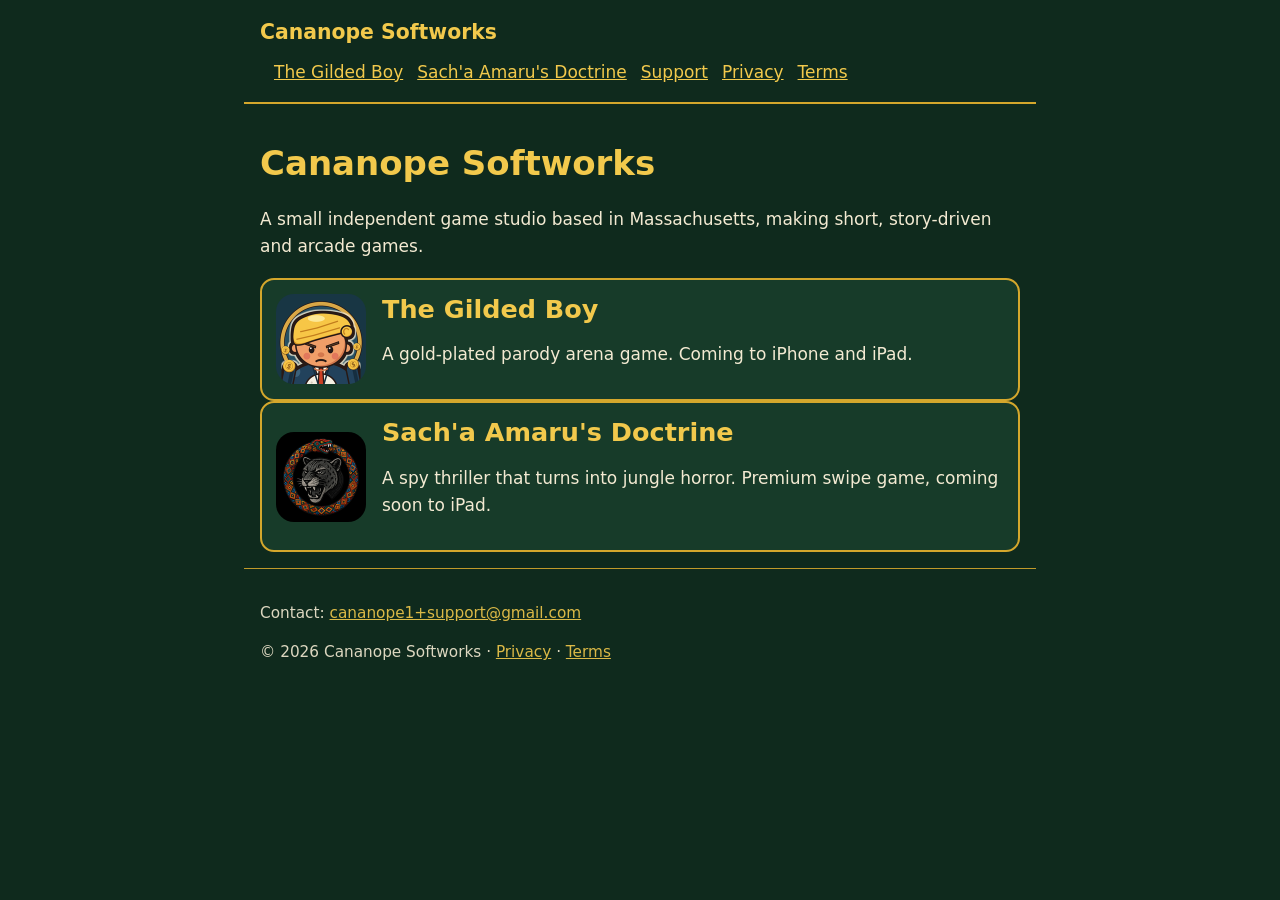
<file: index.html>
<!doctype html><html lang="en"><head><meta charset="utf-8"><meta name="viewport" content="width=device-width,initial-scale=1"><title>Home | Cananope Softworks</title><link rel="stylesheet" href="style.css"></head><body>
<header><a class="brand" href="index.html">Cananope Softworks</a><nav><a href="the-gilded-boy.html">The Gilded Boy</a><a href="sachaamaru.html">Sach'a Amaru's Doctrine</a><a href="support.html">Support</a><a href="privacy.html">Privacy</a><a href="terms.html">Terms</a></nav></header>
<main><h1>Cananope Softworks</h1><p>A small independent game studio based in Massachusetts, making short, story-driven and arcade games.</p>
<a class="card" href="the-gilded-boy.html"><img src="img/icon.png" alt="The Gilded Boy icon" width="90" height="90"><div><h2>The Gilded Boy</h2><p>A gold-plated parody arena game. Coming to iPhone and iPad.</p></div></a>
<a class="card" href="sachaamaru.html"><img src="img/sachaamaru-icon.png" alt="Sach'a Amaru's Doctrine icon" width="90" height="90"><div><h2>Sach'a Amaru's Doctrine</h2><p>A spy thriller that turns into jungle horror. Premium swipe game, coming soon to iPad.</p></div></a></main>
<footer><p>Contact: <a href="mailto:cananope1+support@gmail.com">cananope1+support@gmail.com</a></p><p>&copy; 2026 Cananope Softworks &middot; <a href="privacy.html">Privacy</a> &middot; <a href="terms.html">Terms</a></p></footer></body></html>
</file>
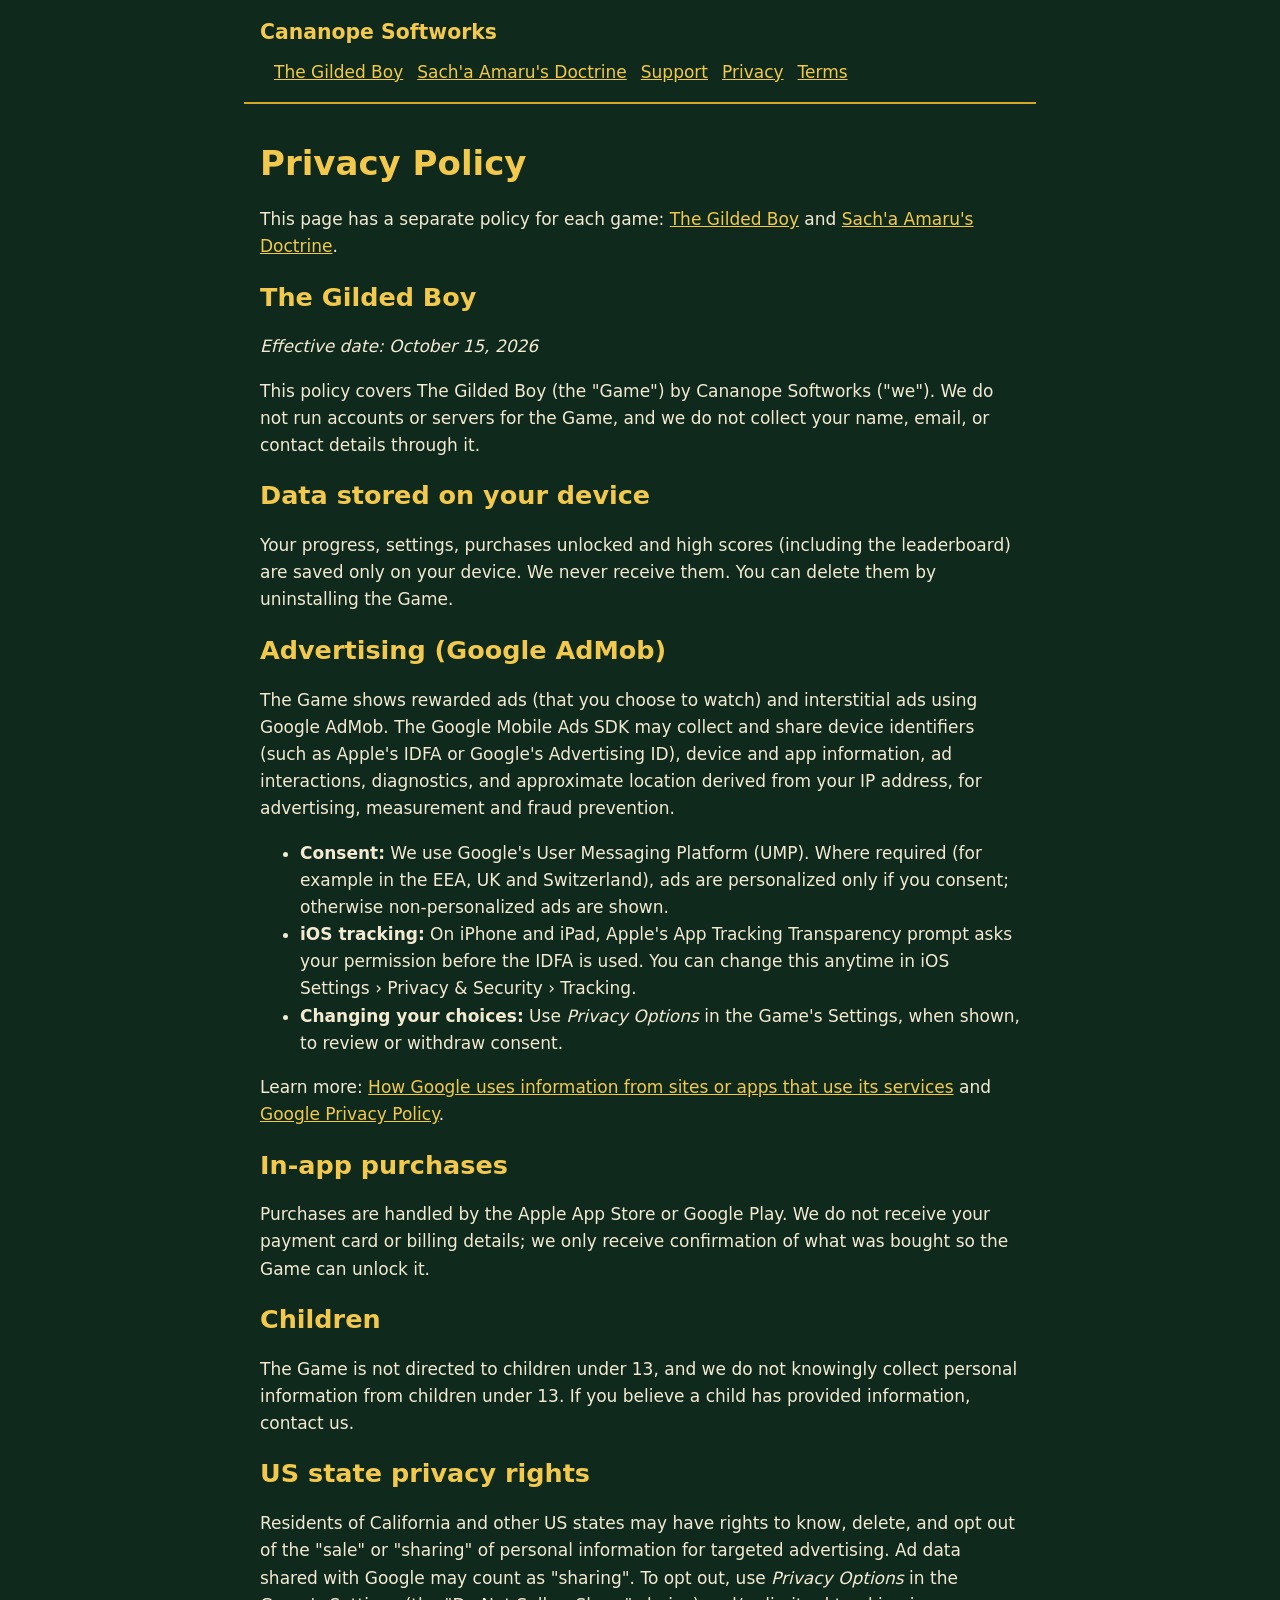
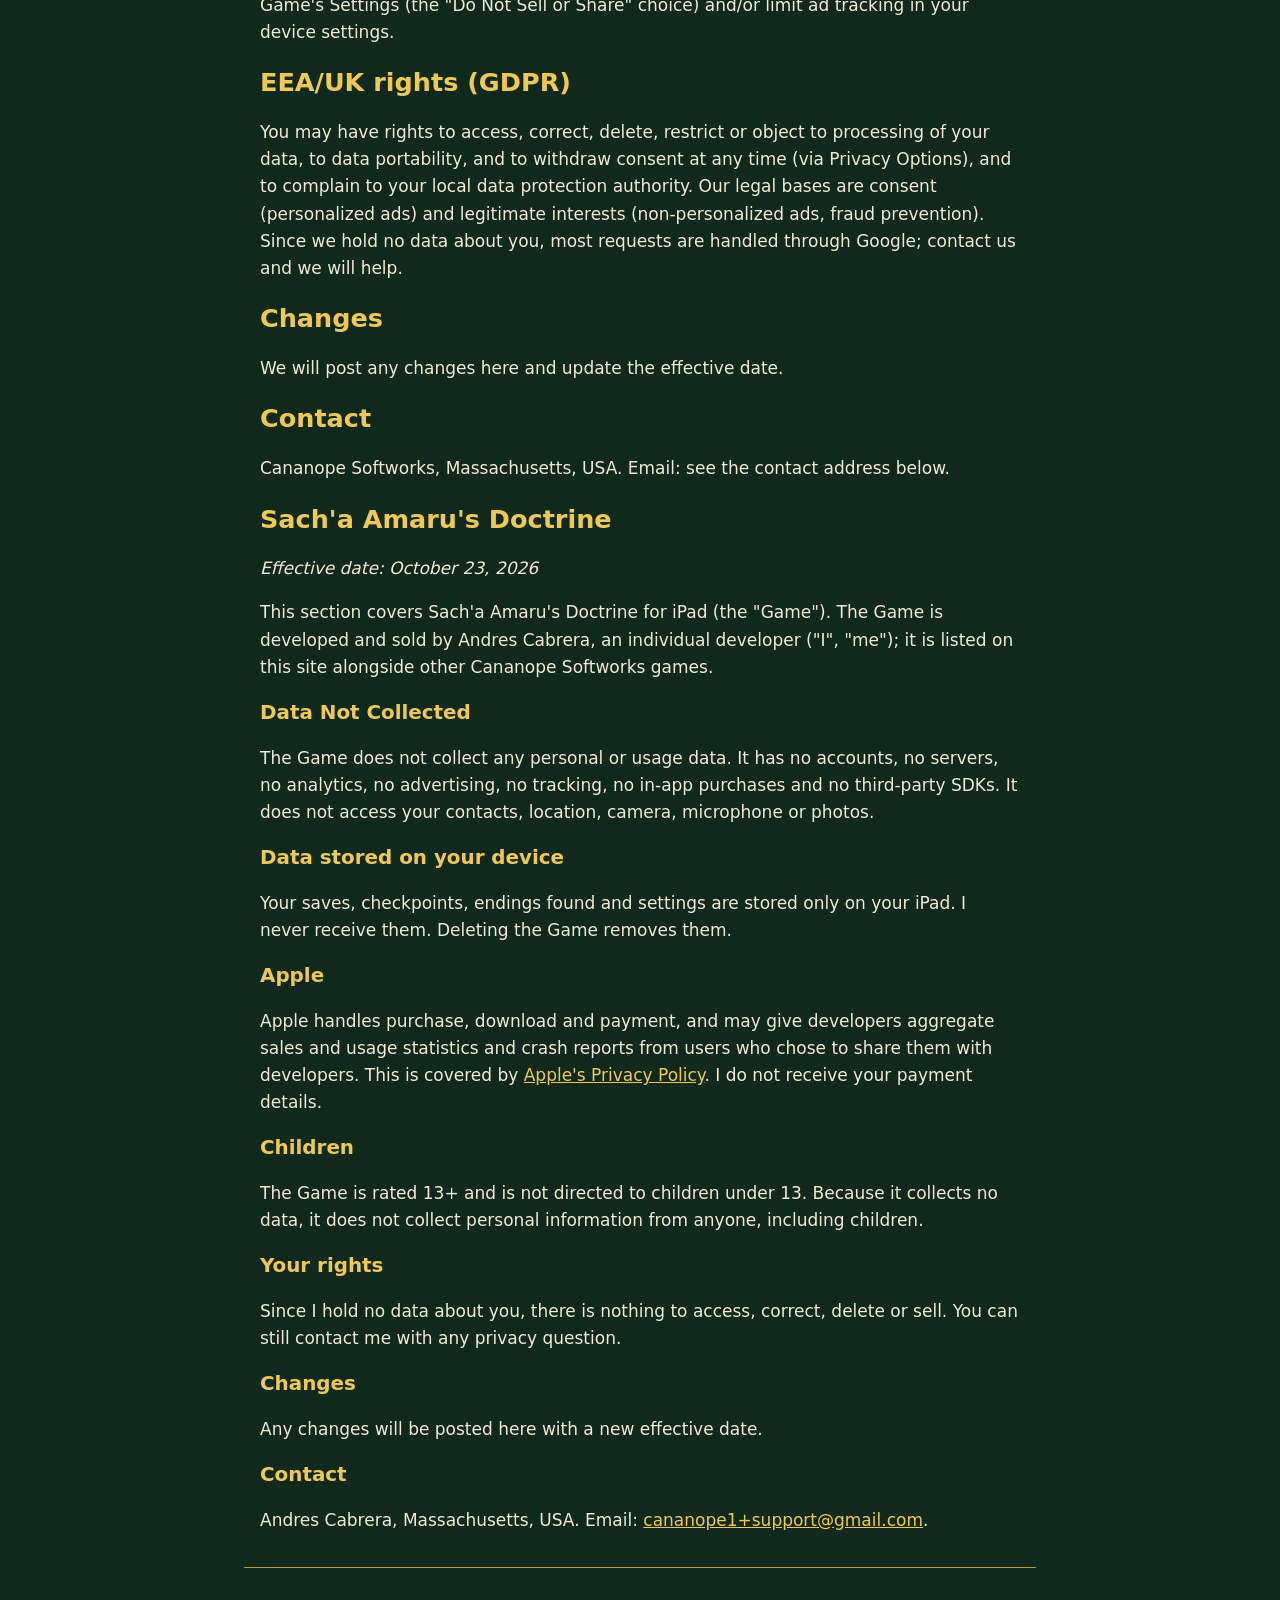
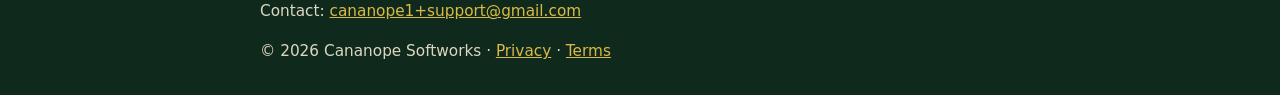
<file: privacy.html>
<!doctype html><html lang="en"><head><meta charset="utf-8"><meta name="viewport" content="width=device-width,initial-scale=1"><title>Privacy Policy | Cananope Softworks</title><link rel="stylesheet" href="style.css"></head><body>
<header><a class="brand" href="index.html">Cananope Softworks</a><nav><a href="the-gilded-boy.html">The Gilded Boy</a><a href="sachaamaru.html">Sach'a Amaru's Doctrine</a><a href="support.html">Support</a><a href="privacy.html">Privacy</a><a href="terms.html">Terms</a></nav></header>
<main><h1>Privacy Policy</h1><p>This page has a separate policy for each game: <a href="#the-gilded-boy">The Gilded Boy</a> and <a href="#sachaamaru">Sach'a Amaru's Doctrine</a>.</p>
<section id="the-gilded-boy"><h2>The Gilded Boy</h2><p><em>Effective date: October 15, 2026</em></p>
<p>This policy covers The Gilded Boy (the "Game") by Cananope Softworks ("we"). We do not run accounts or servers for the Game, and we do not collect your name, email, or contact details through it.</p>
<h2>Data stored on your device</h2><p>Your progress, settings, purchases unlocked and high scores (including the leaderboard) are saved only on your device. We never receive them. You can delete them by uninstalling the Game.</p>
<h2>Advertising (Google AdMob)</h2><p>The Game shows rewarded ads (that you choose to watch) and interstitial ads using Google AdMob. The Google Mobile Ads SDK may collect and share device identifiers (such as Apple's IDFA or Google's Advertising ID), device and app information, ad interactions, diagnostics, and approximate location derived from your IP address, for advertising, measurement and fraud prevention.</p>
<ul><li><strong>Consent:</strong> We use Google's User Messaging Platform (UMP). Where required (for example in the EEA, UK and Switzerland), ads are personalized only if you consent; otherwise non-personalized ads are shown.</li>
<li><strong>iOS tracking:</strong> On iPhone and iPad, Apple's App Tracking Transparency prompt asks your permission before the IDFA is used. You can change this anytime in iOS Settings &rsaquo; Privacy &amp; Security &rsaquo; Tracking.</li>
<li><strong>Changing your choices:</strong> Use <em>Privacy Options</em> in the Game's Settings, when shown, to review or withdraw consent.</li></ul>
<p>Learn more: <a href="https://policies.google.com/technologies/partner-sites">How Google uses information from sites or apps that use its services</a> and <a href="https://policies.google.com/privacy">Google Privacy Policy</a>.</p>
<h2>In-app purchases</h2><p>Purchases are handled by the Apple App Store or Google Play. We do not receive your payment card or billing details; we only receive confirmation of what was bought so the Game can unlock it.</p>
<h2>Children</h2><p>The Game is not directed to children under 13, and we do not knowingly collect personal information from children under 13. If you believe a child has provided information, contact us.</p>
<h2>US state privacy rights</h2><p>Residents of California and other US states may have rights to know, delete, and opt out of the "sale" or "sharing" of personal information for targeted advertising. Ad data shared with Google may count as "sharing". To opt out, use <em>Privacy Options</em> in the Game's Settings (the "Do Not Sell or Share" choice) and/or limit ad tracking in your device settings.</p>
<h2>EEA/UK rights (GDPR)</h2><p>You may have rights to access, correct, delete, restrict or object to processing of your data, to data portability, and to withdraw consent at any time (via Privacy Options), and to complain to your local data protection authority. Our legal bases are consent (personalized ads) and legitimate interests (non-personalized ads, fraud prevention). Since we hold no data about you, most requests are handled through Google; contact us and we will help.</p>
<h2>Changes</h2><p>We will post any changes here and update the effective date.</p>
<h2>Contact</h2><p>Cananope Softworks, Massachusetts, USA. Email: see the contact address below.</p></section>
<section id="sachaamaru"><h2>Sach'a Amaru's Doctrine</h2><p><em>Effective date: October 23, 2026</em></p>
<p>This section covers Sach'a Amaru's Doctrine for iPad (the "Game"). The Game is developed and sold by Andres Cabrera, an individual developer ("I", "me"); it is listed on this site alongside other Cananope Softworks games.</p>
<h3>Data Not Collected</h3><p>The Game does not collect any personal or usage data. It has no accounts, no servers, no analytics, no advertising, no tracking, no in-app purchases and no third-party SDKs. It does not access your contacts, location, camera, microphone or photos.</p>
<h3>Data stored on your device</h3><p>Your saves, checkpoints, endings found and settings are stored only on your iPad. I never receive them. Deleting the Game removes them.</p>
<h3>Apple</h3><p>Apple handles purchase, download and payment, and may give developers aggregate sales and usage statistics and crash reports from users who chose to share them with developers. This is covered by <a href="https://www.apple.com/legal/privacy/">Apple's Privacy Policy</a>. I do not receive your payment details.</p>
<h3>Children</h3><p>The Game is rated 13+ and is not directed to children under 13. Because it collects no data, it does not collect personal information from anyone, including children.</p>
<h3>Your rights</h3><p>Since I hold no data about you, there is nothing to access, correct, delete or sell. You can still contact me with any privacy question.</p>
<h3>Changes</h3><p>Any changes will be posted here with a new effective date.</p>
<h3>Contact</h3><p>Andres Cabrera, Massachusetts, USA. Email: <a href="mailto:cananope1+support@gmail.com">cananope1+support@gmail.com</a>.</p></section></main>
<footer><p>Contact: <a href="mailto:cananope1+support@gmail.com">cananope1+support@gmail.com</a></p><p>&copy; 2026 Cananope Softworks &middot; <a href="privacy.html">Privacy</a> &middot; <a href="terms.html">Terms</a></p></footer></body></html>
</file>
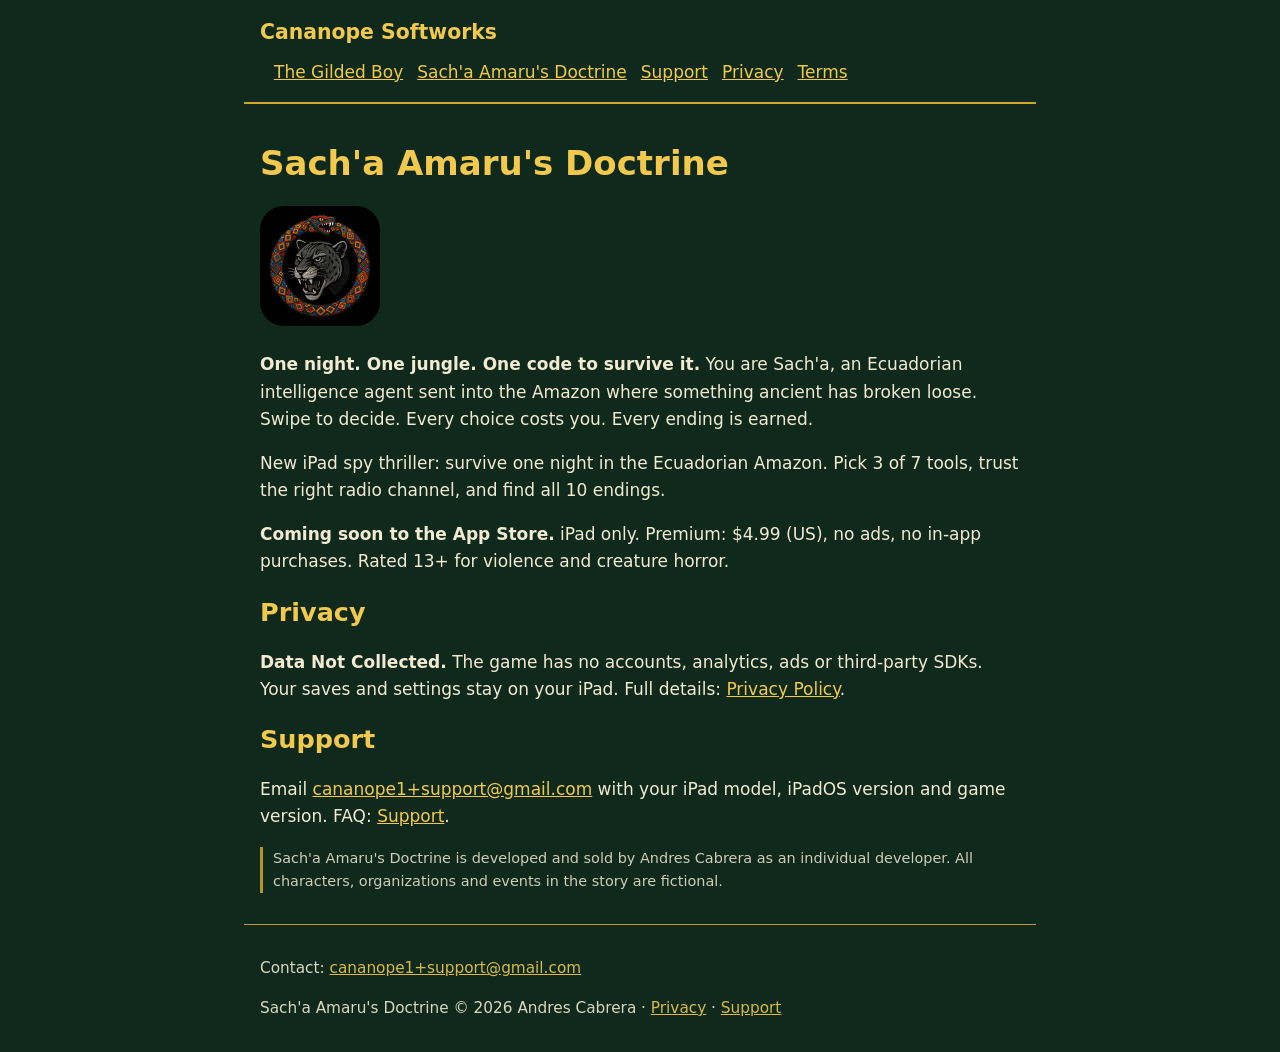
<file: sachaamaru.html>
<!doctype html><html lang="en"><head><meta charset="utf-8"><meta name="viewport" content="width=device-width,initial-scale=1"><title>Sach'a Amaru's Doctrine | Cananope Softworks</title><link rel="stylesheet" href="style.css"></head><body>
<header><a class="brand" href="index.html">Cananope Softworks</a><nav><a href="the-gilded-boy.html">The Gilded Boy</a><a href="sachaamaru.html">Sach'a Amaru's Doctrine</a><a href="support.html">Support</a><a href="privacy.html">Privacy</a><a href="terms.html">Terms</a></nav></header>
<main id="top"><h1>Sach'a Amaru's Doctrine</h1><img src="img/sachaamaru-icon.png" alt="Sach'a Amaru's Doctrine icon" width="120" height="120" style="border-radius:24px">
<p><strong>One night. One jungle. One code to survive it.</strong> You are Sach'a, an Ecuadorian intelligence agent sent into the Amazon where something ancient has broken loose. Swipe to decide. Every choice costs you. Every ending is earned.</p>
<p>New iPad spy thriller: survive one night in the Ecuadorian Amazon. Pick 3 of 7 tools, trust the right radio channel, and find all 10 endings.</p>
<p><strong>Coming soon to the App Store.</strong> iPad only. Premium: $4.99 (US), no ads, no in-app purchases. Rated 13+ for violence and creature horror.</p>
<h2 id="privacy">Privacy</h2><p><strong>Data Not Collected.</strong> The game has no accounts, analytics, ads or third-party SDKs. Your saves and settings stay on your iPad. Full details: <a href="privacy.html#sachaamaru">Privacy Policy</a>.</p>
<h2 id="support">Support</h2><p>Email <a href="mailto:cananope1+support@gmail.com">cananope1+support@gmail.com</a> with your iPad model, iPadOS version and game version. FAQ: <a href="support.html#sachaamaru">Support</a>.</p>
<p class="note">Sach'a Amaru's Doctrine is developed and sold by Andres Cabrera as an individual developer. All characters, organizations and events in the story are fictional.</p></main>
<footer><p>Contact: <a href="mailto:cananope1+support@gmail.com">cananope1+support@gmail.com</a></p><p>Sach'a Amaru's Doctrine &copy; 2026 Andres Cabrera &middot; <a href="privacy.html#sachaamaru">Privacy</a> &middot; <a href="support.html#sachaamaru">Support</a></p></footer></body></html>
</file>
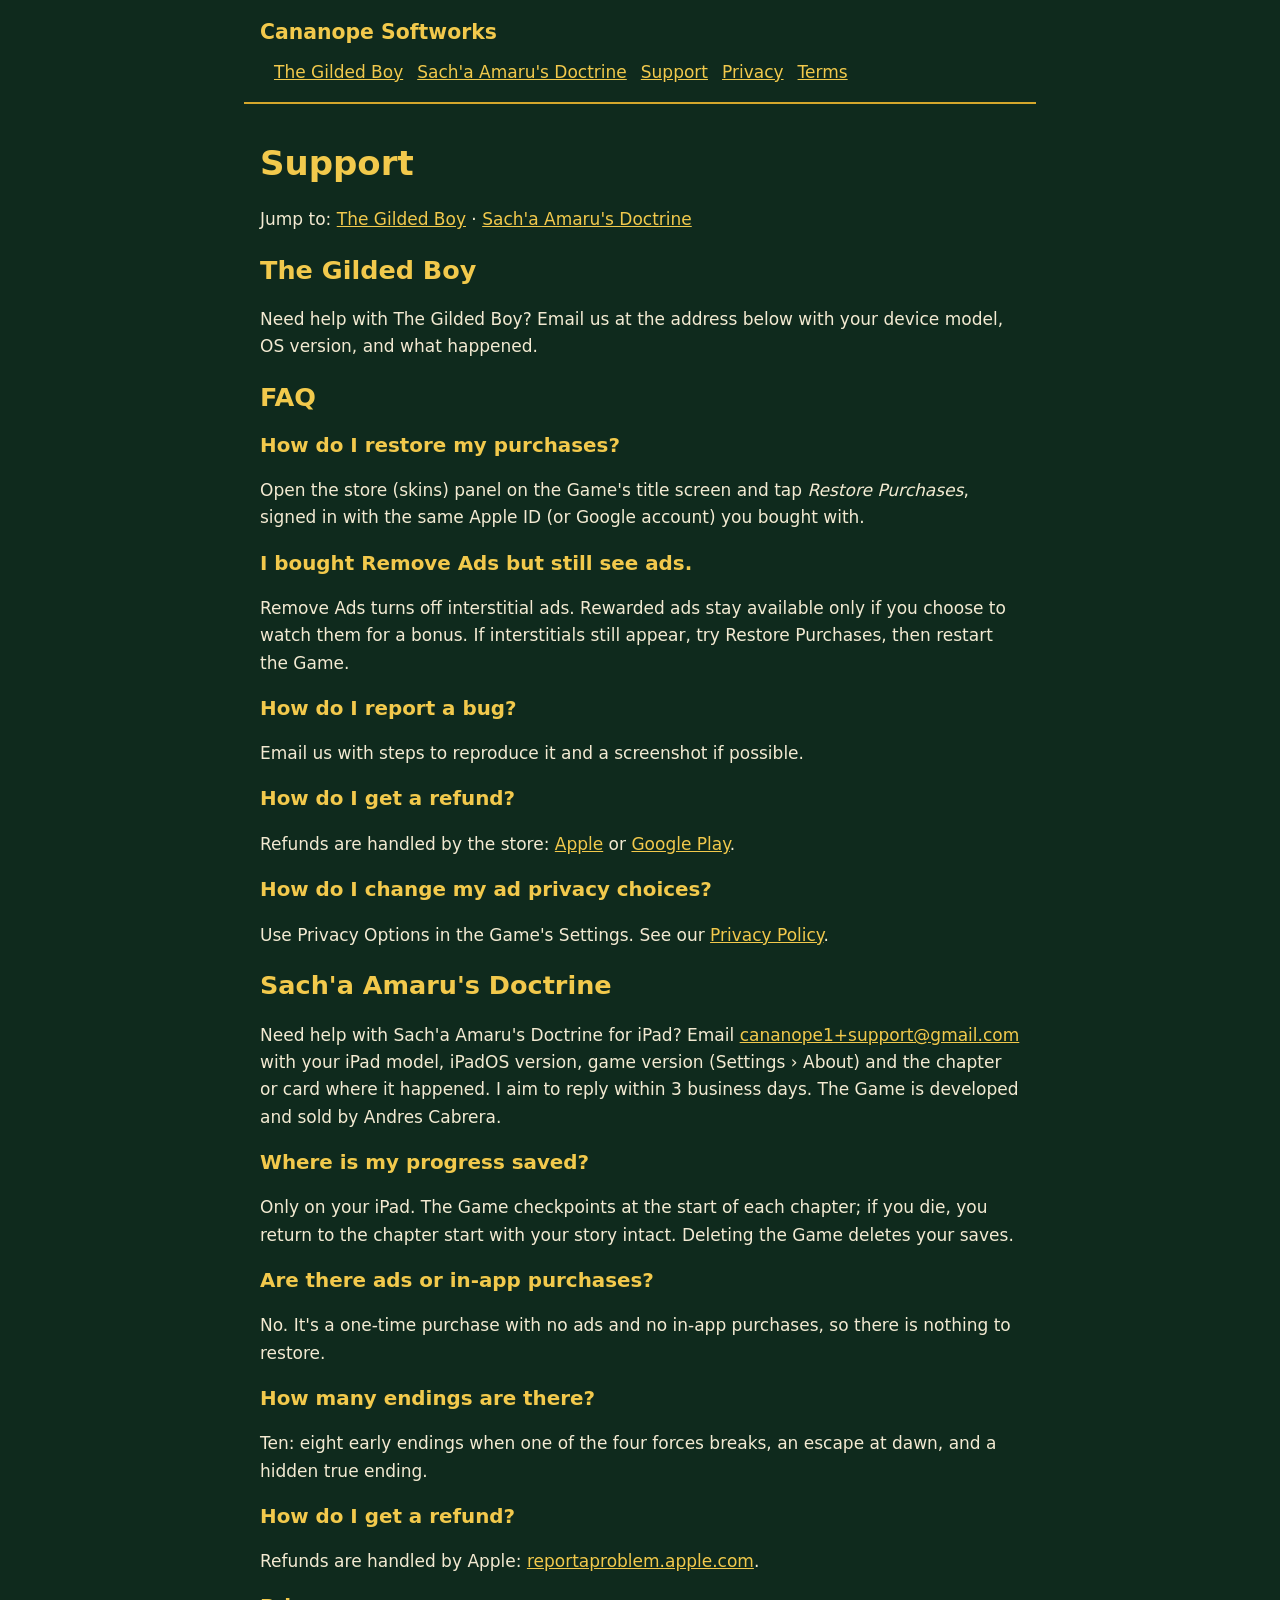
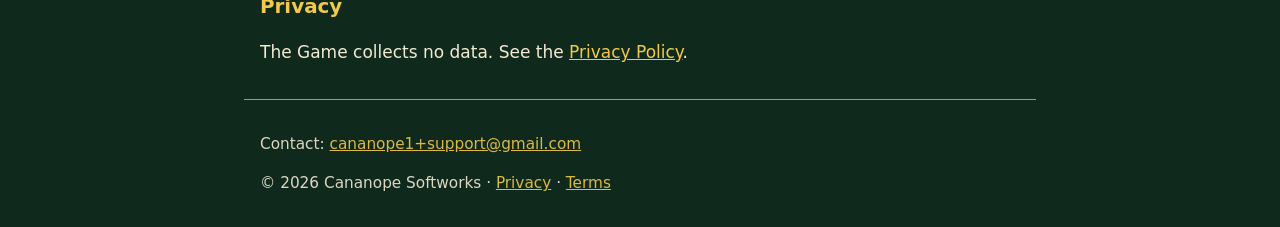
<file: support.html>
<!doctype html><html lang="en"><head><meta charset="utf-8"><meta name="viewport" content="width=device-width,initial-scale=1"><title>Support | Cananope Softworks</title><link rel="stylesheet" href="style.css"></head><body>
<header><a class="brand" href="index.html">Cananope Softworks</a><nav><a href="the-gilded-boy.html">The Gilded Boy</a><a href="sachaamaru.html">Sach'a Amaru's Doctrine</a><a href="support.html">Support</a><a href="privacy.html">Privacy</a><a href="terms.html">Terms</a></nav></header>
<main><h1>Support</h1><p>Jump to: <a href="#the-gilded-boy">The Gilded Boy</a> &middot; <a href="#sachaamaru">Sach'a Amaru's Doctrine</a></p>
<section id="the-gilded-boy"><h2>The Gilded Boy</h2><p>Need help with The Gilded Boy? Email us at the address below with your device model, OS version, and what happened.</p>
<h2>FAQ</h2><h3>How do I restore my purchases?</h3><p>Open the store (skins) panel on the Game's title screen and tap <em>Restore Purchases</em>, signed in with the same Apple ID (or Google account) you bought with.</p>
<h3>I bought Remove Ads but still see ads.</h3><p>Remove Ads turns off interstitial ads. Rewarded ads stay available only if you choose to watch them for a bonus. If interstitials still appear, try Restore Purchases, then restart the Game.</p>
<h3>How do I report a bug?</h3><p>Email us with steps to reproduce it and a screenshot if possible.</p>
<h3>How do I get a refund?</h3><p>Refunds are handled by the store: <a href="https://reportaproblem.apple.com">Apple</a> or <a href="https://support.google.com/googleplay/answer/2479637">Google Play</a>.</p>
<h3>How do I change my ad privacy choices?</h3><p>Use Privacy Options in the Game's Settings. See our <a href="privacy.html#the-gilded-boy">Privacy Policy</a>.</p></section>
<section id="sachaamaru"><h2>Sach'a Amaru's Doctrine</h2><p>Need help with Sach'a Amaru's Doctrine for iPad? Email <a href="mailto:cananope1+support@gmail.com">cananope1+support@gmail.com</a> with your iPad model, iPadOS version, game version (Settings &rsaquo; About) and the chapter or card where it happened. I aim to reply within 3 business days. The Game is developed and sold by Andres Cabrera.</p>
<h3>Where is my progress saved?</h3><p>Only on your iPad. The Game checkpoints at the start of each chapter; if you die, you return to the chapter start with your story intact. Deleting the Game deletes your saves.</p>
<h3>Are there ads or in-app purchases?</h3><p>No. It's a one-time purchase with no ads and no in-app purchases, so there is nothing to restore.</p>
<h3>How many endings are there?</h3><p>Ten: eight early endings when one of the four forces breaks, an escape at dawn, and a hidden true ending.</p>
<h3>How do I get a refund?</h3><p>Refunds are handled by Apple: <a href="https://reportaproblem.apple.com">reportaproblem.apple.com</a>.</p>
<h3>Privacy</h3><p>The Game collects no data. See the <a href="privacy.html#sachaamaru">Privacy Policy</a>.</p></section></main>
<footer><p>Contact: <a href="mailto:cananope1+support@gmail.com">cananope1+support@gmail.com</a></p><p>&copy; 2026 Cananope Softworks &middot; <a href="privacy.html">Privacy</a> &middot; <a href="terms.html">Terms</a></p></footer></body></html>
</file>
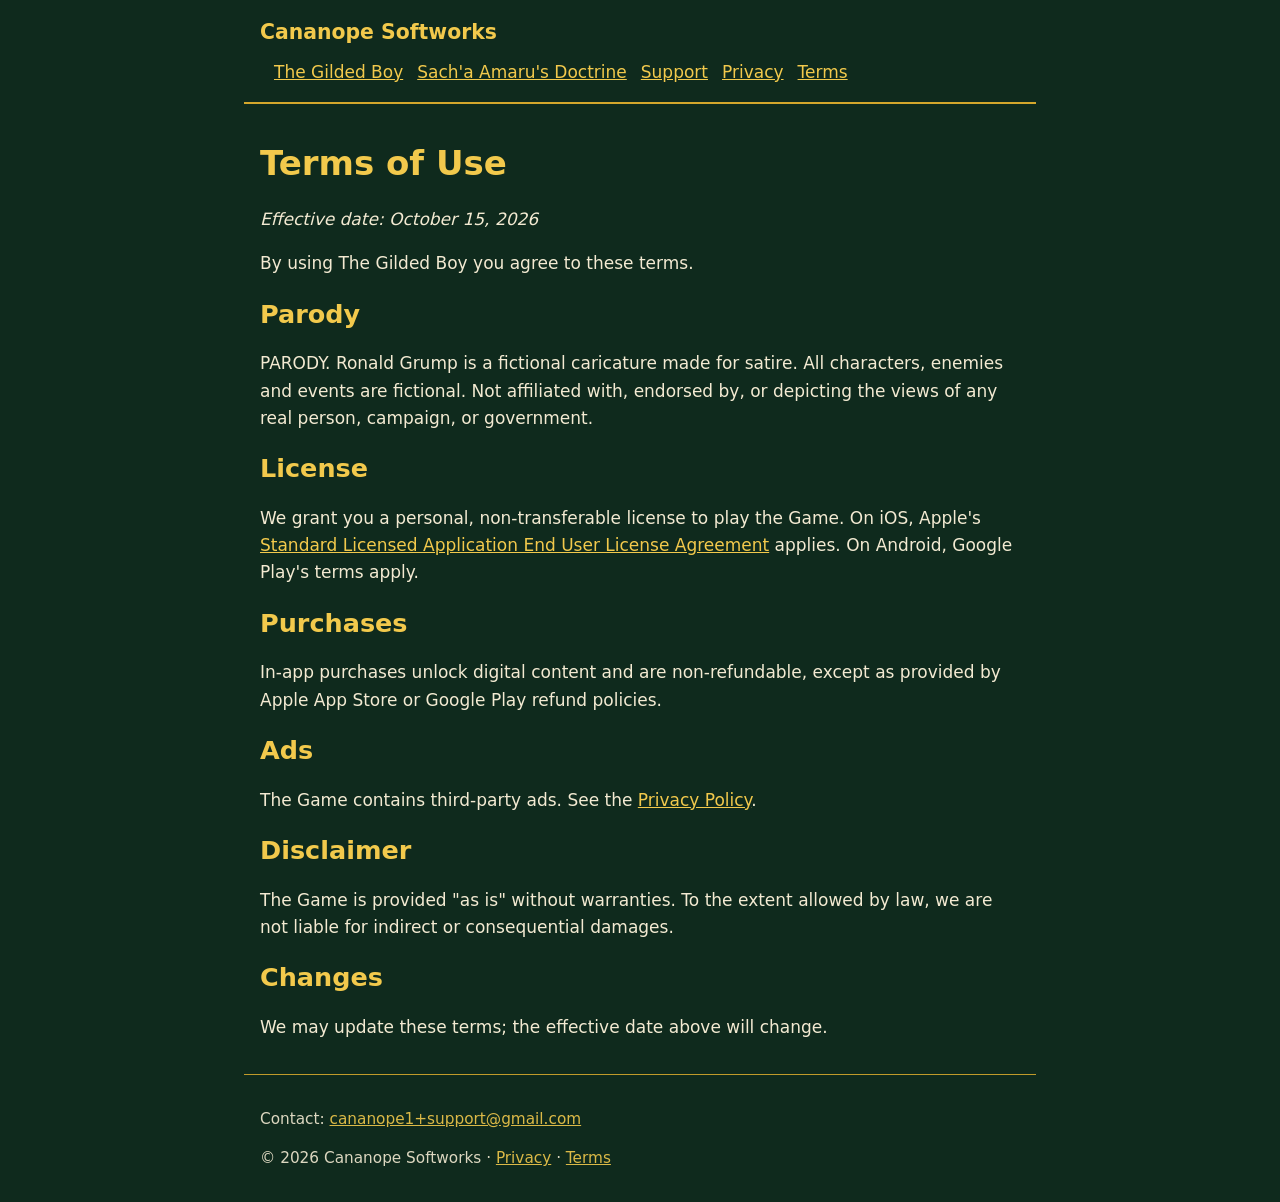
<file: terms.html>
<!doctype html><html lang="en"><head><meta charset="utf-8"><meta name="viewport" content="width=device-width,initial-scale=1"><title>Terms of Use | Cananope Softworks</title><link rel="stylesheet" href="style.css"></head><body>
<header><a class="brand" href="index.html">Cananope Softworks</a><nav><a href="the-gilded-boy.html">The Gilded Boy</a><a href="sachaamaru.html">Sach'a Amaru's Doctrine</a><a href="support.html">Support</a><a href="privacy.html">Privacy</a><a href="terms.html">Terms</a></nav></header>
<main><h1>Terms of Use</h1><p><em>Effective date: October 15, 2026</em></p>
<p>By using The Gilded Boy you agree to these terms.</p>
<h2>Parody</h2><p>PARODY. Ronald Grump is a fictional caricature made for satire. All characters, enemies and events are fictional. Not affiliated with, endorsed by, or depicting the views of any real person, campaign, or government.</p>
<h2>License</h2><p>We grant you a personal, non-transferable license to play the Game. On iOS, Apple's <a href="https://www.apple.com/legal/internet-services/itunes/dev/stdeula/">Standard Licensed Application End User License Agreement</a> applies. On Android, Google Play's terms apply.</p>
<h2>Purchases</h2><p>In-app purchases unlock digital content and are non-refundable, except as provided by Apple App Store or Google Play refund policies.</p>
<h2>Ads</h2><p>The Game contains third-party ads. See the <a href="privacy.html">Privacy Policy</a>.</p>
<h2>Disclaimer</h2><p>The Game is provided "as is" without warranties. To the extent allowed by law, we are not liable for indirect or consequential damages.</p>
<h2>Changes</h2><p>We may update these terms; the effective date above will change.</p></main>
<footer><p>Contact: <a href="mailto:cananope1+support@gmail.com">cananope1+support@gmail.com</a></p><p>&copy; 2026 Cananope Softworks &middot; <a href="privacy.html">Privacy</a> &middot; <a href="terms.html">Terms</a></p></footer></body></html>
</file>
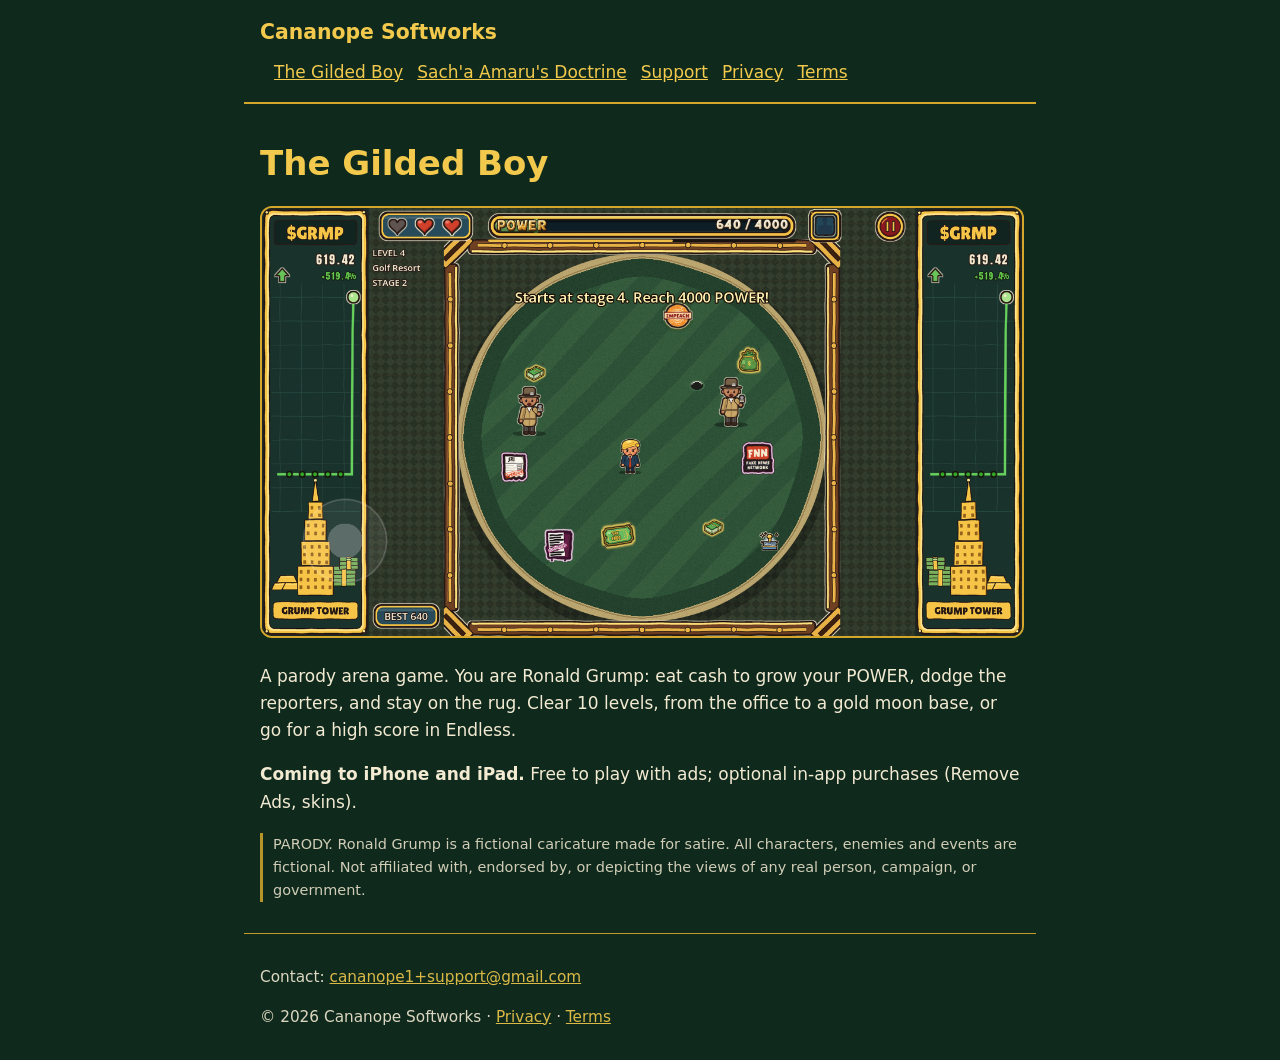
<file: the-gilded-boy.html>
<!doctype html><html lang="en"><head><meta charset="utf-8"><meta name="viewport" content="width=device-width,initial-scale=1"><title>The Gilded Boy | Cananope Softworks</title><link rel="stylesheet" href="style.css"></head><body>
<header><a class="brand" href="index.html">Cananope Softworks</a><nav><a href="the-gilded-boy.html">The Gilded Boy</a><a href="sachaamaru.html">Sach'a Amaru's Doctrine</a><a href="support.html">Support</a><a href="privacy.html">Privacy</a><a href="terms.html">Terms</a></nav></header>
<main><h1>The Gilded Boy</h1><img class="hero" src="img/gameplay.png" alt="Gameplay: Ronald Grump on the Golf Resort arena">
<p>A parody arena game. You are Ronald Grump: eat cash to grow your POWER, dodge the reporters, and stay on the rug. Clear 10 levels, from the office to a gold moon base, or go for a high score in Endless.</p>
<p><strong>Coming to iPhone and iPad.</strong> Free to play with ads; optional in-app purchases (Remove Ads, skins).</p>
<p class="note">PARODY. Ronald Grump is a fictional caricature made for satire. All characters, enemies and events are fictional. Not affiliated with, endorsed by, or depicting the views of any real person, campaign, or government.</p></main>
<footer><p>Contact: <a href="mailto:cananope1+support@gmail.com">cananope1+support@gmail.com</a></p><p>&copy; 2026 Cananope Softworks &middot; <a href="privacy.html">Privacy</a> &middot; <a href="terms.html">Terms</a></p></footer></body></html>
</file>
<file: style.css>
body{margin:0;font:17px/1.6 system-ui,sans-serif;background:#0f2a1d;color:#f3ead2}
header,main,footer{max-width:760px;margin:auto;padding:16px}
header{display:flex;flex-wrap:wrap;gap:10px;justify-content:space-between;align-items:center;border-bottom:2px solid #d4a72c}
.brand{font-weight:800;font-size:1.2em;color:#f2c94c;text-decoration:none}
nav a{margin-left:14px}a{color:#f2c94c}
h1,h2,h3{color:#f2c94c;line-height:1.2}
.card{display:flex;gap:16px;align-items:center;background:#173b29;border:2px solid #d4a72c;border-radius:14px;padding:14px;text-decoration:none;color:inherit}
.card img{border-radius:18px}.card h2{margin:0}
.hero{width:100%;height:auto;border-radius:12px;border:2px solid #d4a72c}
.note{font-size:.85em;opacity:.85;border-left:3px solid #d4a72c;padding-left:10px}
footer{border-top:1px solid #d4a72c;font-size:.9em;opacity:.9}
</file>
